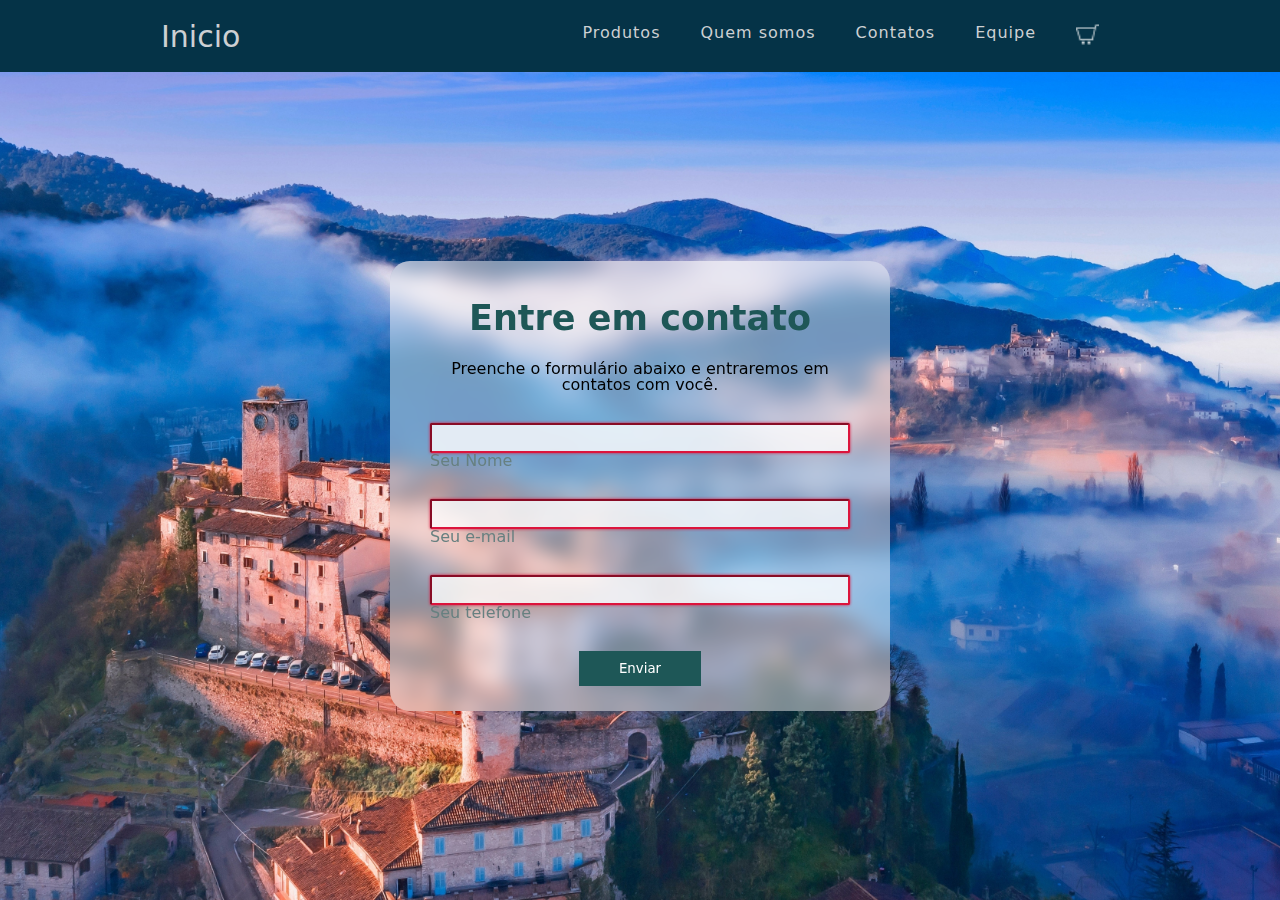
<file: contato.html>
<!DOCTYPE html>
<html lang="en">
<head>
    <meta charset="UTF-8">
    <meta http-equiv="X-UA-Compatible" content="IE=edge">
    <meta name="viewport" content="width=device-width, initial-scale=1.0">
    <link rel="stylesheet" href="src/css/style.css">
    <link rel="stylesheet" href="src/css/contato.css">  
    <title>Document</title>

</head>
<body>
    <nav id="navheader">
        <div id="separador">
            <div id="logo"><a href="index.html">Inicio</a></div>
        </div>
        <div id="separador2">
            <div class="item"><a href="produtos.html">Produtos</a></div>
            <div class="item"><a href="quem-somos.html">Quem somos</a></div>
            <div class="item"><a href="contato.html">Contatos</a></div>
            <div class="item"><a href="nossa-equipe.html">Equipe</a></div>
            <div class="item">
                <img id="imagem" src="src/img/iconmonstr-shopping-cart-thin-16.png" alt="cart">
            </div>
        </div>       
    </nav>
    <section class="form-container">
        <div class="container"> <!--organizar para que tudo fique bem alinhado-->
            <form action="">  <!--form para criar o nosso formulário-->

                <h1>Entre em contato</h1>
                <p>Preenche o formulário abaixo e entraremos em contatos com você.</p>

                <div class="input-single"> <!--div para cada caixinha de texto-->
                    <input type="text" id="nome-box" class="input" autocomplete="off" required> 
                    <label for="nome-box">Seu Nome</label> <!--for para colocar o nome dentro dA CX-->


                    <div class="input-single"> <!--parte que faz a interação com o java sc-->
                        <input type="email" onblur="validarEmail()" onfocus="redefinirMsg()" id="email" class="input" autocomplete="off" required> 
                        <label for="email-box">Seu e-mail</label>
                        
                    </div>

                    <div class="input-single">
                        <input type="text" id="tel-box" class="input" autocomplete="off" required> 
                        <label for="tel-box">Seu telefone</label>
                    </div>
                <div class="btn"><input type="submit" value="Enviar"></div>
            </form> 
        </div>
    </section>
</div>
</body>
</html>
</file>
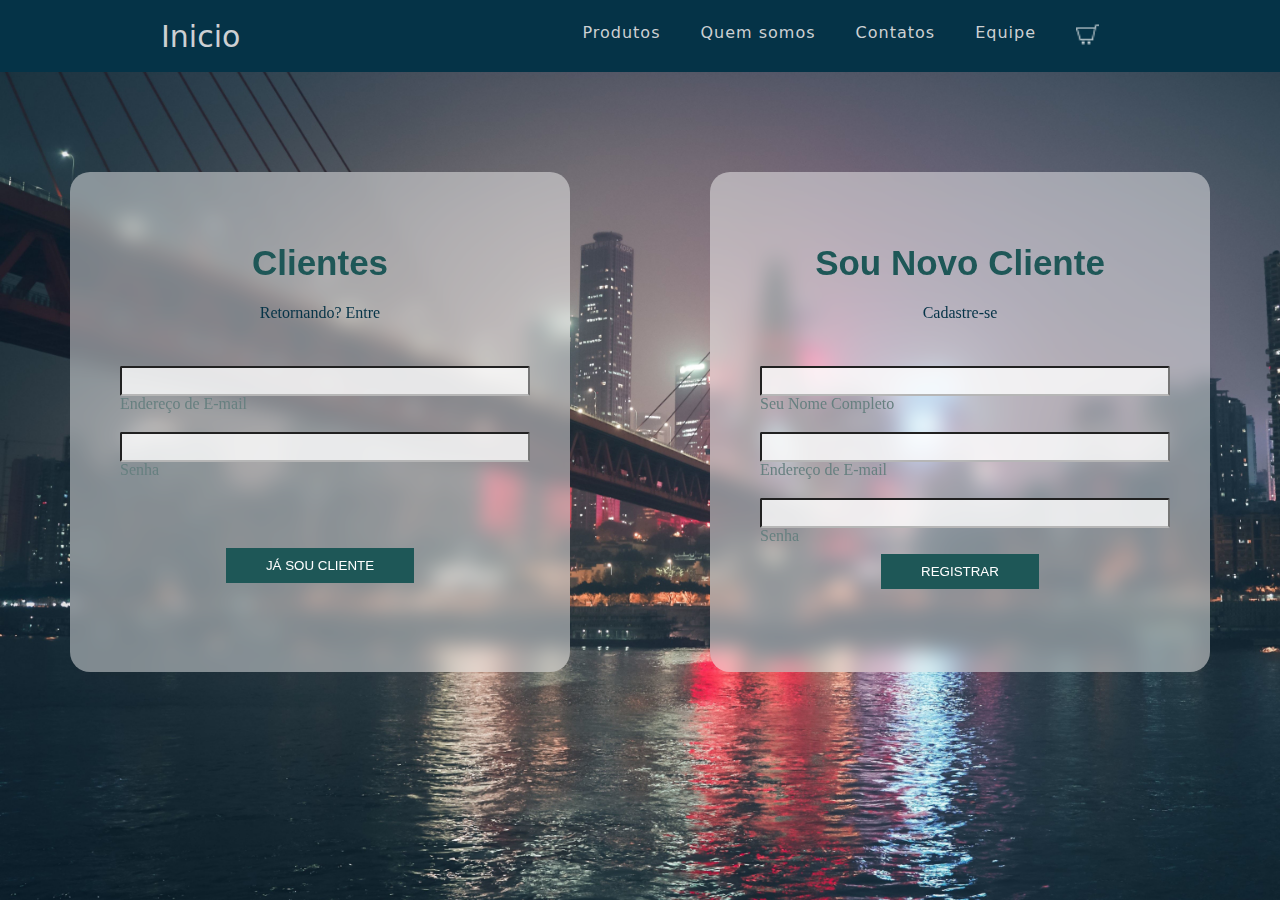
<file: login.html>
<!DOCTYPE html>
<html lang="en">

<head>
    <meta charset="UTF-8">
    <meta http-equiv="X-UA-Compatible" content="IE=edge">
    <meta name="viewport" content="width=device-width, initial-scale=1.0">
    <link rel="stylesheet" href="src/css/style.css">
    <link rel="stylesheet" href="src/css/style-login.css">
    <title>Document</title>

</head>

<body>
    <nav id="navheader">
        <div id="separador">
            <div id="logo"><a href="index.html">Inicio</a></div>
        </div>
        <div id="separador2">
            <div class="item"><a href="produtos.html">Produtos</a></div>
            <div class="item"><a href="quem-somos.html">Quem somos</a></div>
            <div class="item"><a href="contato.html">Contatos</a></div>
            <div class="item"><a href="nossa-equipe.html">Equipe</a></div>
            <div class="item">
                <img id="imagem" src="src/img/iconmonstr-shopping-cart-thin-16.png" alt="cart">
            </div>
        </div>       
    </nav>

    <div id="loginbox">
        <div class="box">
            <div id="form">
                <h1>Clientes</h1>
                <p>Retornando? Entre</p>
                <div class="input-single">
                    <input type="text" id="nome-box" class="input" autocomplete="off" required>
                    <label for="nome-box">Endereço de E-mail</label>

                    <div class="input-single">
                        <input type="text" id="email-box" class="input" autocomplete="off" required>
                        <label for="email-box">Senha</label>
                    </div>
                    <div class="btn1"><input type="submit" value="JÁ SOU CLIENTE"></div>
                </div>
            </div>
        </div>
            <div class="box2">
                <div id="form">
                    <h1>Sou Novo Cliente</h1>
                    <p>Cadastre-se</p>
                    <div class="input-single">
                        <input type="text" id="nome-box" class="input" autocomplete="off" required>
                        <label for="nome-box">Seu Nome Completo</label>
                        <div class="input-single">
                            <input type="text" id="email-box" class="input" autocomplete="off" required>
                            <label for="email-box">Endereço de E-mail</label>
                        </div>
                        <div class="input-single">
                            <input type="text" id="tel-box" class="input" autocomplete="off" required>
                            <label for="tel-box">Senha</label>
                        </div>
                        <div class="btn"><input type="submit" value="REGISTRAR"></div>
                    </div>
                </div>
            </div>
    </div>
</body>

</html>
</file>
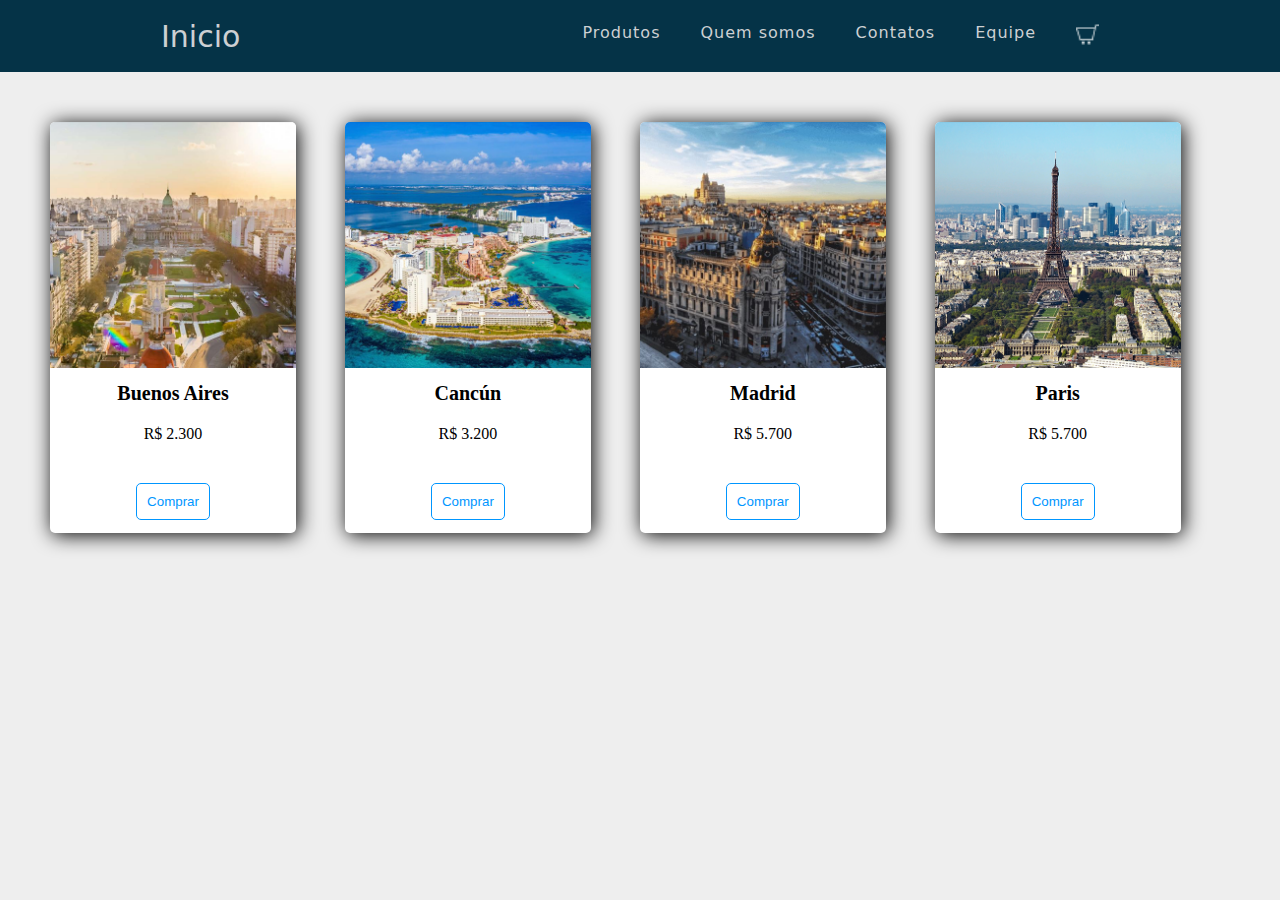
<file: produtos.html>
<!DOCTYPE html>
<html lang="en">

<head>
    <meta charset="UTF-8">
    <meta http-equiv="X-UA-Compatible" content="IE=edge">
    <meta name="viewport" content="width=device-width, initial-scale=1.0">
    <link rel="stylesheet" href="src/css/style.css">
    <link rel="stylesheet" href="src/css/styles-produtos.css">
    <link rel="stylesheet" href="src/css/cart.css">
    <script src="src/scripts/script.js"></script>
    <script src="src/scripts/comprar.js"></script>
    <script src="src/scripts/display.js"></script>
    <title>Document</title>

    <head>
        <title>produtos</title>
    </head>

<body>
    <nav id="navheader">
        <div id="separador">
            <div id="logo"><a href="index.html">Inicio</a></div>
        </div>
        <div id="separador2">
            <div class="item"><a href="produtos.html">Produtos</a></div>
            <div class="item"><a href="quem-somos.html">Quem somos</a></div>
            <div class="item"><a href="contato.html">Contatos</a></div>
            <div class="item"><a href="nossa-equipe.html">Equipe</a></div>
            <div class="item">
                <img onclick="display()" id="imagem" src="src/img/iconmonstr-shopping-cart-thin-16.png" alt="cart">
            </div>
        </div>       
    </nav>
    <div id="cesta">
        <div id="diaria"><h1>Seu carrinho</h1><h1 id="destino">Destino:</h2></div>
        <div id="item">
            <div id="preview">
            <div id="botao"><input type="checkbox" id="checkboxvalor2" onclick="valor()"></div>
        </div>
    </div>
        <div id="valor">
            <div id="checkboxvalor">
            </div>
            <div id="valor2">
                <h1 id="valorfinal">Total: R$00,00</h1>
                <button id="botaofinalizar" onclick="redirect()">Finalizar</button>
            </div>
        </div>
    </div>
    <div class="principal">
        <div class="card">
            <div class="imagem">
                <img src="src/img/buenosaires.png">
            </div>
            <div class="titulo">
                <h1>Buenos Aires</h1>
            </div>
            <div class="preco">
                <p>R$ 2.300</p>
                <button onclick="comprarArgentina()">Comprar</button>
            </div>
        </div>
<!-- ------------------------------------------------------------------------------------------------------------ -->
        <div class="espacamento"></div>
        <div class="card">
            <div class="imagem">
                <img src="src/img/cancun.png">
            </div>
            <div class="titulo">
                <h1>Cancún</h1>
            </div>
            <div class="preco">
                <p>R$ 3.200</p>
                <button onclick="comprarMexico()">Comprar</button>
            </div>
        </div>
<!-- ------------------------------------------------------------------------------------------------------------ -->
        <div class="espacamento"></div>
        <div class="card">
            <div class="imagem">
                <img src="src/img/madrid.png">
            </div>
            <div class="titulo">
                <h1>Madrid</h1>
            </div>
            <div class="preco">
                <p>R$ 5.700</p>
                <button onclick="comprarEspanha()">Comprar</button>
            </div>
        </div>
<!-- ------------------------------------------------------------------------------------------------------------ -->
        <div class="espacamento"></div>
        <div class="card">
            <div class="imagem">
                <img src="src/img/paris.png">
            </div>
            <div class="titulo">
                <h1>Paris</h1>
            </div>
            <div class="preco">
                <p>R$ 5.700</p>
                <button onclick="comprarFranca()">Comprar</button>
            </div>
        </div>
    </div>
</body>
</html>
</file>
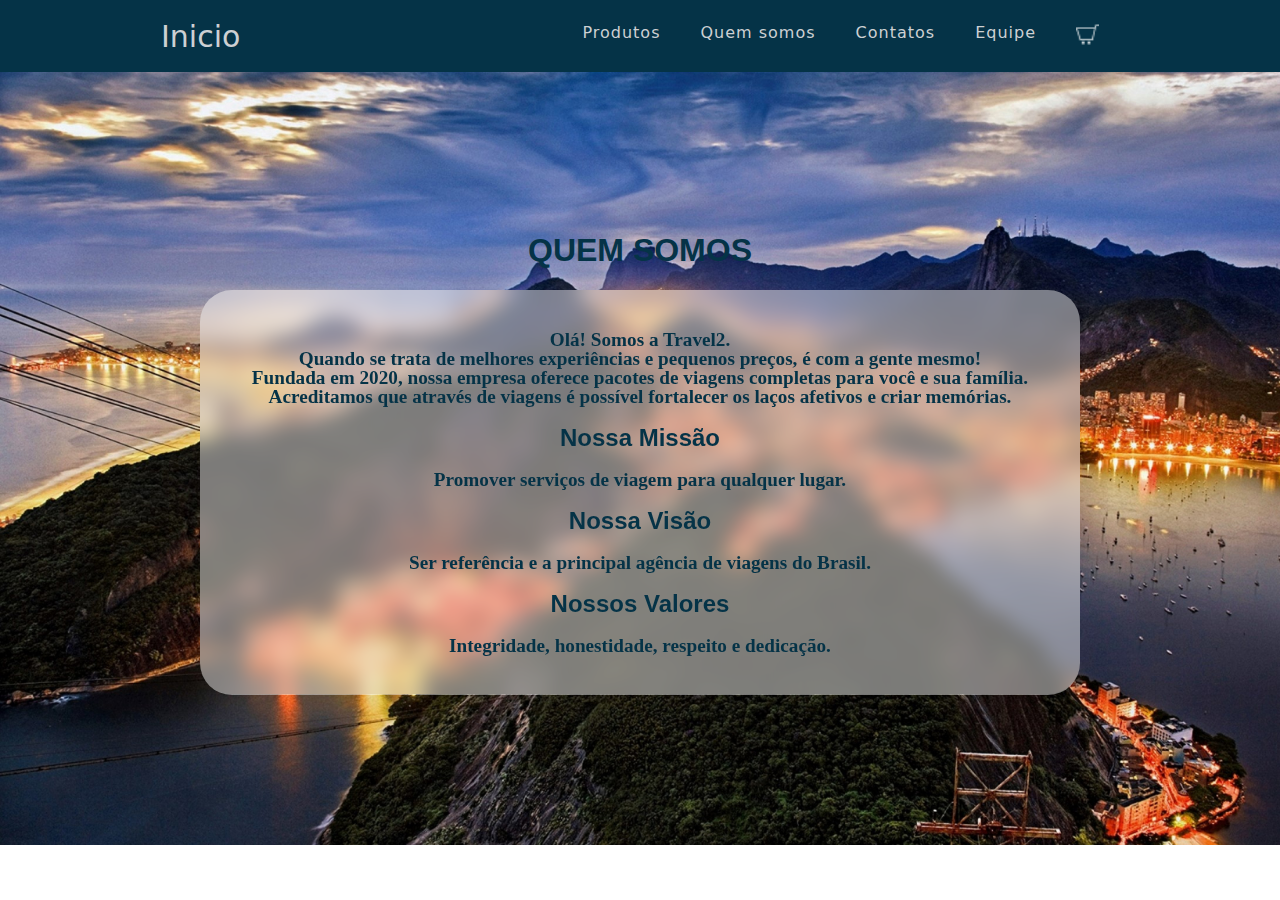
<file: quem-somos.html>
<!DOCTYPE html>
<html lang="en">
<head>
    <meta charset="UTF-8">
    <meta http-equiv="X-UA-Compatible" content="IE=edge">
    <meta name="viewport" content="width=device-width, initial-scale=1.0">
    <link rel="stylesheet" href="src/css/style.css">
    <link rel="stylesheet" href="src/css/style-quem-somos.css">

    <title>QUEM SOMOS</title>

</head>
<body>
    <nav id="navheader">
        <div id="separador">
            <div id="logo"><a href="index.html">Inicio</a></div>
        </div>
        <div id="separador2">
            <div class="item"><a href="produtos.html">Produtos</a></div>
            <div class="item"><a href="quem-somos.html">Quem somos</a></div>
            <div class="item"><a href="contato.html">Contatos</a></div>
            <div class="item"><a href="nossa-equipe.html">Equipe</a></div>
            <div class="item">
                <img id="imagem" src="src/img/iconmonstr-shopping-cart-thin-16.png" alt="cart">
            </div>
        </div>       
    </nav>
    
    <h1>QUEM SOMOS</h1>
    <div class="Texto">
        <p class="resumo">Olá! Somos a Travel2. <br>
         Quando se trata de melhores experiências e pequenos preços, é com a gente mesmo! <br>
         Fundada em 2020, nossa empresa oferece pacotes de viagens completas para você e sua família. <br>
         Acreditamos que através de viagens é possível fortalecer os laços afetivos e criar memórias.
        </p>
        <h2>Nossa Missão</h2>
        <p>Promover serviços de viagem para qualquer lugar.</p>
        <h2>Nossa Visão</h2>
        <p>Ser referência e a principal agência de viagens do Brasil.</p>
        <h2>Nossos Valores</h2>
        <p>Integridade, honestidade, respeito e dedicação.</p>
    </div>
</body>
</html>
</file>
<file: src/css/style.css>
body {
    margin: 0;
    padding: 0;
}

a {
    color: rgb(205, 208, 211);
    text-decoration: none;
    transition: 0.5s;
}

a:hover {
    opacity: 0, 10;
}

#navheader {
    display: flex;
    justify-content: space-around;
}

#separador2 {
    display: flex;
    flex-direction: row;
    justify-content: space-evenly;
}

#logo {
    font-size: 30px;
    color: white;
}

#imagem {
    height: 23px;
}

.item {
    margin: 20px;
    color: white;
    letter-spacing: 1px;
}

nav {
    display: flex;
    justify-content: space-around;
    align-items: center;
    font-family: system-ui;
    background: #053347;
    height: 8vh;
    /*caso queira mudar a barra de inicio  */
}

main {

    background-size: cover;
    height: 92vh;
}

/* aqui vou mexer na pag de contatos */


@media (max-width: 425px) {
    #logo {
        font-size: 15px;
        color: white;
    }

    .item {
        color: white;
        letter-spacing: 1px;
        font-size: smaller;
    }
}


@media (max-width: 800px) {
    .nav-list {
        width: 70%;
        margin-bottom: 0px;
    }
}

@media (max-width:600px) {
    .footer-col {
        width: 100%;
    }

    .item {
        margin: 10px;
        color: white;
        letter-spacing: 1px;
        font-size: smaller;
    }

    #logo {
        font-size: smaller;
    }

}

@media (max-width: 405px) {
    #logo {
        font-size: 15px;
        color: white;
        margin-bottom: 10px;
    }

    .item {
        color: white;
        letter-spacing: 0.5px;
        font-size: 12px;
    }
}
</file>
<file: src/css/contato.css>
*{
    margin: 0;
    padding: 0;
    box-sizing: border-box;
    font-family: system-ui ;
}
 
.form-container {   /*parte da caixinha */
    width: 100%;
    height: 92vh; /* vh significa que ele vai ter uma autura de todo nosso navegador */
    background-image: url('../img/italia-test.jpg'); /* toda vez que quiser por imagem no git page e a imagem ficar respomsiva tem que ter esses ../.. */
    background-position: center;
    background-repeat: no-repeat;
    background-size: cover;
    display: flex;
    align-items: center;
    justify-content: center;
    
}


.container {
    
    max-width: 1280px;
    margin: 0 auto;
    padding: 0 4%; 
}

form { /* caixa em geral */
    background-color: rgba(255, 255, 255, 0.452);
    line-height: 1;
    -webkit-backdrop-filter: blur(10px);
    backdrop-filter: blur(10px);
    max-width: 500px;
    height: 450px;
    padding: 40px;
    border-radius: 20px;
    
}



form h1{  /* texto da caixa */
    text-align: center;
    font-size: 35px;
    color:  rgb(30, 87, 87);
}

form p {
    color: rgb(0, 0, 0);
    text-align: center;
    margin: 25px 0;

}

.input-single {
    position: relative; /* posição da caixa */
    margin: 30px 0;
}

.input-single label{

    color: rgb(103, 128, 128);
    position:var(0.60s);
    left: 0;
    cursor: text;
    transition: all 0.60s; /*tempo que sobe "nome.." */
    
    
}

.input{
    width: 100%; /*linha da caixa de enviar */
    border-radius: 0.1em;
    background-color: rgba(255, 255, 255, 0.644);
    line-height: 1;
    -webkit-backdrop-filter: blur(10px);
    backdrop-filter: blur(10px);
    border-bottom: 2px solid rgb(182, 182, 182);
    padding: 3px;
    font-size: 17px;
    outline: none;
}

form .input-single .input:focus ~ label, /* caixa de enviar */
form .input-single .input:valid ~ label{
    transform: translateY(-24px);
    font-size: 12px;
    color: rgb(30, 87, 87);
}

.btn{    /*caixa de enviar */
    width: 100%;
    text-align: center;
    bottom: 5px;
}

form input[type=submit]{ /* butom de enviar */
    padding: 10px 40px;
    border: 0;
    border-radius: 0px;
    background-color: rgb(30, 87, 87);
    color: rgb(255, 255, 255);
    cursor: pointer;
}

/*Parte de baixo java */


input:invalid{
    border-color: crimson;
    box-shadow: 0px 0px 3px crimson;
  }
  
  input:focus{
    outline: none;
  }
  
  input:focus:invalid{
    box-shadow: none;
  }
  
  span{
    color: crimson;
  }
</file>
<file: src/css/style-login.css>
body {
    width: 100%;
    height: 100vh;
    background-image: url('../img/china-test.jpg');
    background-repeat: no-repeat;
    background-size: cover;
}

h1{
    font-family: sans-serif;
    text-align: center;
    color: white;
}

h2 {
    font-family: sans-serif;
    text-align: center;
    color: white;
}

p {
    text-align: center;
    color: #053347;
    font-size: medium;
}

#loginbox {
    margin: auto;
    display: flex;
    justify-content: space-around;
}

.box {
    margin-top: 100px;
    width: 500px;
    height: 400px;
}

.box2 {
    margin-top: 100px;
    width: 500px;
    height: 400px;
}


#form {
    /* caixa em geral */
    background-color: rgba(255, 255, 255, 0.452);
    line-height: 1;
    -webkit-backdrop-filter: blur(10px);
    backdrop-filter: blur(10px);
    max-width: 500px;
    height: 400px;
    border-radius: 20px;
    padding: 50px;
}

#form h1 {
    /* texto da caixa */
    text-align: center;
    font-size: 35px;
    color: rgb(30, 87, 87);
}

#form p {
    color: #053347;;
    text-align: center;
    margin: 25px;

}

.input-single {
    position: relative;
    /* posição da caixa */
}

.input-single label {
    color: rgb(103, 128, 128);
    position: relative;
    cursor: text;
    transition: all 0.60s;
    /*tempo que sobe "nome.." */
}

.input{
    width: 100%; /*linha da caixa de enviar */
    border-radius: 0.1em;
    background-color: rgba(255, 255, 255, 0.644);
    line-height: 1;
    -webkit-backdrop-filter: blur(10px);
    backdrop-filter: blur(10px);
    border-bottom: 2px solid rgb(182, 182, 182);
    padding: 3px;
    font-size: 17px;
    margin-top: 20px;
    outline: none;
}

#form .input-single .input:focus~label,
/* caixa de enviar */
#form .input-single .input:valid~label {
    transform: translateY(-24px);
    font-size: 12px;
    color: rgb(30, 87, 87);
}

.btn {
    /*caixa de enviar */
    width: 100%;
    text-align: center;
    margin-top: 10px;
    bottom: 5px;
}

.btn1 {
    /*caixa 2 de enviar */
    width: 100%;
    text-align: center;
    margin-top: 70px;
}

#form input[type=submit] {
    /* butom de enviar */
    padding: 10px 40px;
    border: 0;
    border-radius: 0px;
    background-color: rgb(30, 87, 87);
    color: rgb(255, 255, 255);
    cursor: pointer;
}

/* .input-single {
    position: relative;
    margin: 30px;
}

.input{
    width: 100%;
    border-bottom: 2px solid rgb(182, 182, 182);
    padding: 5px;
    font-size: 17px;
    outline: none;
} */

@media (max-width: 1030px) {
    .box2 {
        display: none;
    }
}

@media (max-width: 425px) {
    .box {
        width: 300px;
        height: 450px;
    }
}
</file>
<file: src/css/styles-produtos.css>
* {
    margin: 0px;
    padding: 0px;
}

body{
    background-color: #EEEEEE;
}

.principal {
    margin: 2%;
    display: flex;
    flex-direction: row;
}

.card {
    background-color: white;
    width: 20%;
    display: inline-block;
    box-shadow: 2px 2px 20px black;
    border-radius: 5px;
    margin: 2%;
}

.imagem img {
    width: 100%;
    border-top-right-radius: 5px;
    border-top-left-radius: 5px;
}

.titulo {
    text-align: center;
    padding: 10px;
}

h1 {
    font-size: 20px;
}

.preco {
    padding: 3px;
    text-align: center;
    padding-top: 10px;
    border-bottom-right-radius: 5px;
    border-bottom-left-radius: 5px;
}

button {
    margin-top: 40px;
    margin-bottom: 10px;
    background-color: white;
    border: 1px solid #0096FF;
    color: #0096FF;
    border-radius: 5px;
    padding: 10px;
}

button:hover {
    background-color: #0096FF;
    border: 1px solid white;
    color: white;
    transition: .5s;
    cursor: pointer;
}

@media (max-width: 1000px){
    .principal{
        display: flex;
        flex-direction: column;
        margin-top: 30px;
        margin-bottom: 30px;
    }
    .card{
        display: flex;
        flex-direction: column;
        width: 500px;
        margin: auto;
    }
    .espacamento{
        height: 20px;
    }
}

@media (max-width: 600px){
    .principal{
        display: flex;
        flex-direction: column;
        margin-top: 30px;
        margin-bottom: 30px;
    }
    .card{
        display: flex;
        flex-direction: column;
        width: 380px;
        margin: auto;
    }
    .espacamento{
        height: 20px;
    }
}
</file>
<file: src/css/cart.css>
#cesta {
    background-color: rgba(82, 80, 80, 0.493);
    width: 300px;
    height: 400px;
    display: flex;
    flex-direction: column;
    justify-content: space-between;

/* ---------------------- REORGANIZAR AQUI A CESTA ---------------------------- */
    display: none;
}

#diaria {
    background-color: blue;
    width: 300px;
    height: 50px;
}

#item {
    background-color: blue;
    width: 300px;
    height: 150px;
}

#valor {
    background-color: rgb(198, 248, 204);
    width: 300px;
    height: 120px;
    display: flex;
    flex-direction: row;
    justify-content: space-around;
}

#valorinicial {
    font-size: 11px;
    
}

#valorfinal {
    font-size: 18px;
}

#checkboxvalor {
    
}
</file>
<file: src/css/style-quem-somos.css>
body{
    background-image: url('../img/rj-test.jpg');
    background-repeat: no-repeat;
    background-size: cover;
}

.Texto{
    margin: auto;
    background-color: white;
    padding: 20px;
    background-color: rgba(255, 255, 255, 0.452);
    line-height: 1;
    -webkit-backdrop-filter: blur(10px);
    backdrop-filter: blur(10px);
    margin-left: 200px;
    margin-right: 200px;
    margin-bottom: 150px;
    border-radius: 2em;
}

h1{
    font-family: sans-serif;
    text-align: center;
    color: #053347;
    margin-top: 5em;
}

h2 {
    font-family: sans-serif;
    text-align: center;
    color: #053347;
}

p {
    text-align: center;
    color: #053347;
    font-weight: bold;
    font-size: larger;
}

@media (max-width:425px) {
    .Texto {
        margin: auto;
        margin-left: 15px;
        margin-right: 15px;
    }
    h1 {
        margin-top: 30px;
    }
    
}
</file>
